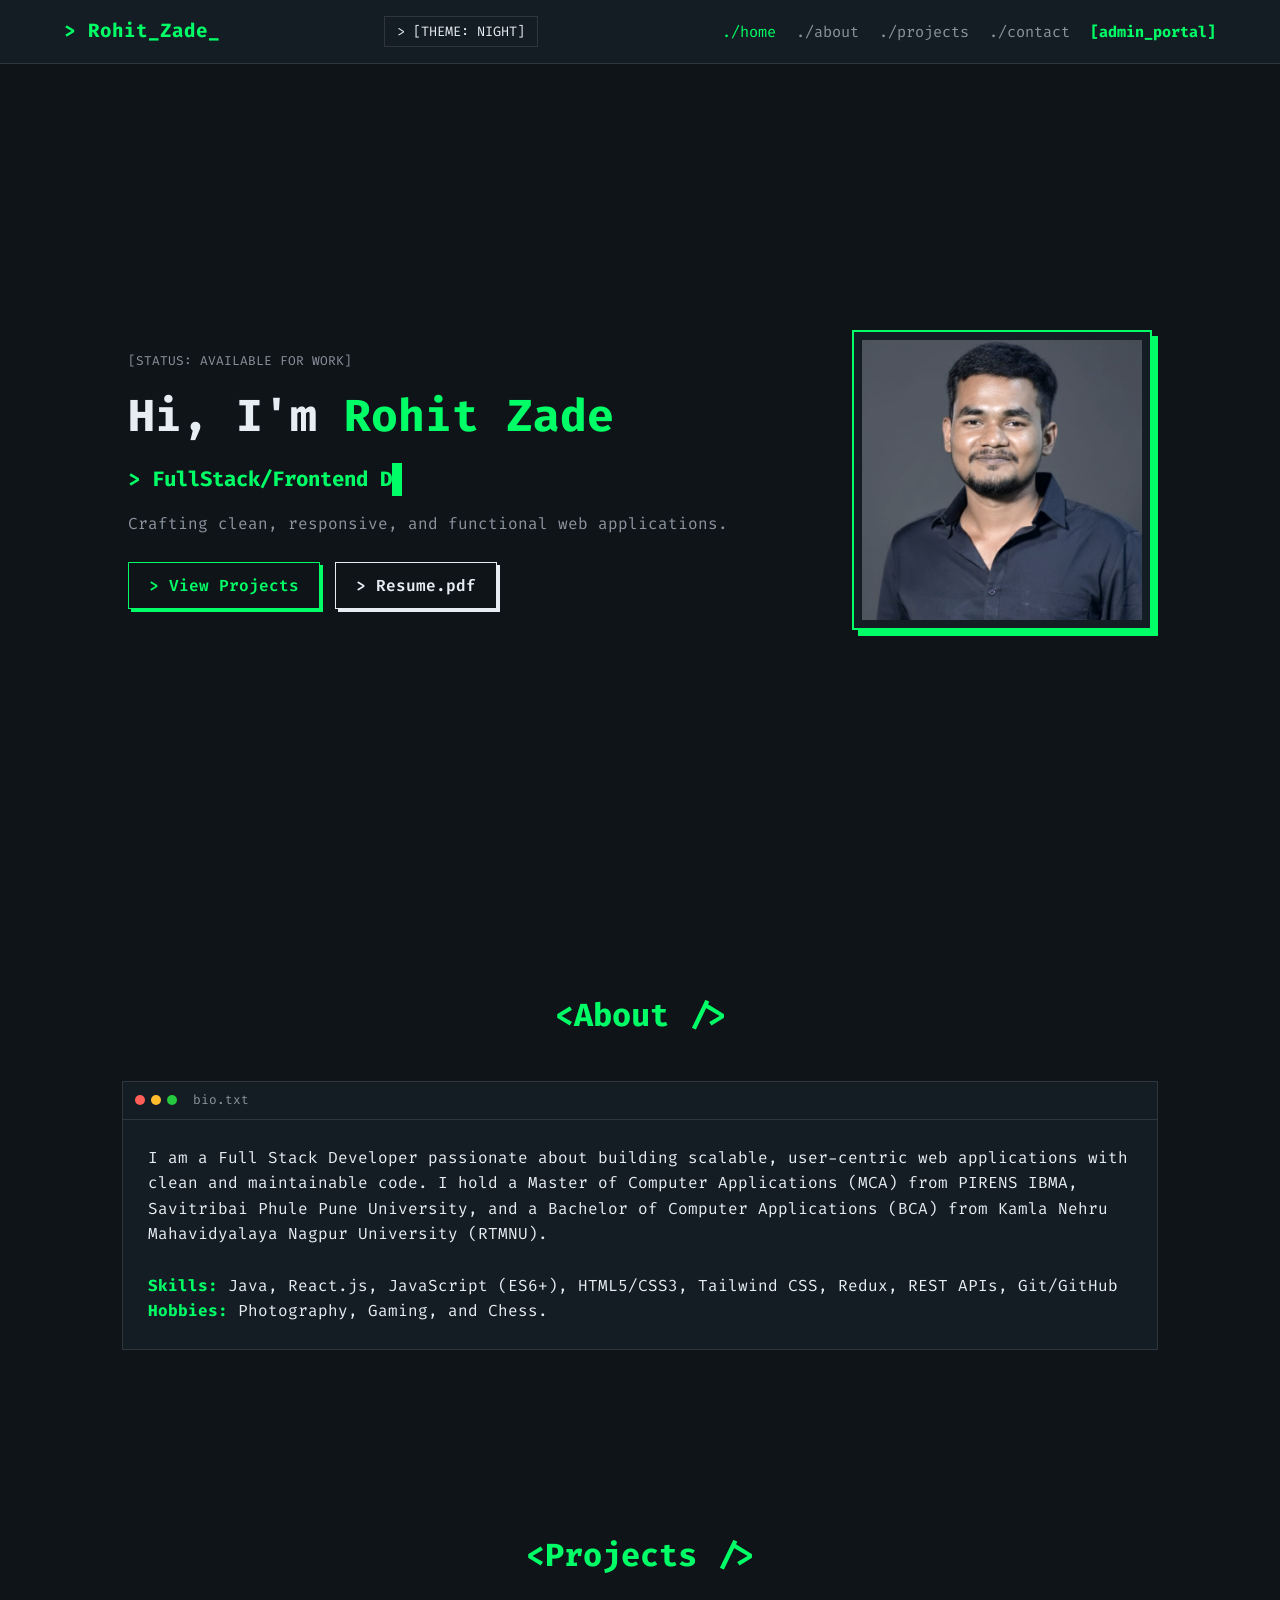
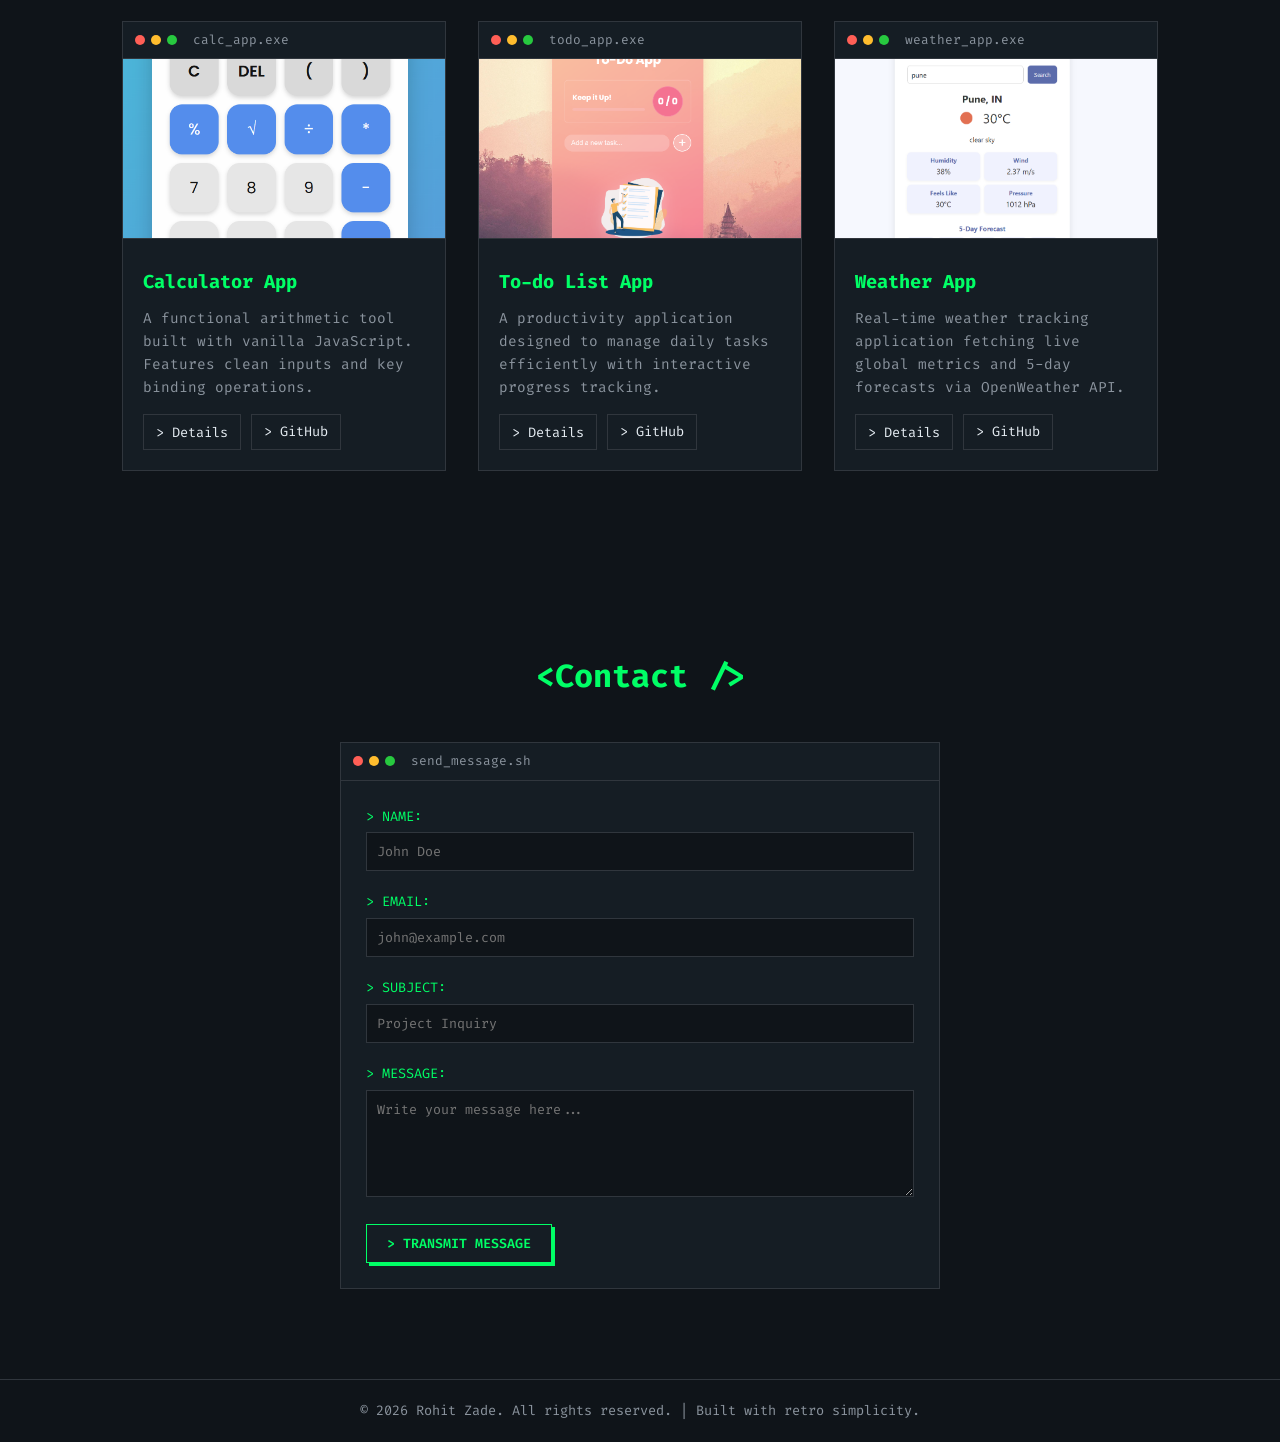
<file: index.html>
<!DOCTYPE html>
<html lang="en" data-theme="dark">
<head>
    <meta charset="UTF-8">
    <meta name="viewport" content="width=device-width, initial-scale=1.0">
    <title>Rohit Zade | Dynamic Portfolio</title>
    <link rel="stylesheet" href="style.css">
    <link rel="preconnect" href="https://fonts.googleapis.com">
    <link rel="preconnect" href="https://fonts.gstatic.com" crossorigin>
    <link href="https://fonts.googleapis.com/css2?family=Courier+Prime:ital,wght@0,400;0,700;1,400&family=Fira+Code:wght@400;600&display=swap" rel="stylesheet">
</head>
<body>

    <nav class="navbar">
        <div class="logo">&gt; Rohit_Zade_</div>
        
        <div class="nav-right">
            <button id="themeToggleBtn" class="btn-sm theme-btn">&gt; [THEME: NIGHT]</button>
            <button id="mobileMenuBtn" class="hamburger-btn" aria-label="Toggle Menu">
                <span class="bar"></span>
                <span class="bar"></span>
                <span class="bar"></span>
            </button>
        </div>

        <ul class="nav-links" id="navLinks">
            <li><a href="#home" class="active">./home</a></li>
            <li><a href="#about">./about</a></li>
            <li><a href="#projects">./projects</a></li>
            <li><a href="#contact">./contact</a></li>
            <li><a href="admin.html" class="admin-link">[admin_portal]</a></li>
        </ul>
    </nav>

    <section id="home" class="hero">
        <div class="hero-content">
            <div class="terminal-badge" id="heroStatus">[STATUS: AVAILABLE FOR WORK]</div>
            <h1>Hi, I'm <span class="highlight">Rohit Zade</span></h1>
            <h3 class="typewriter-container">&gt; <span id="typewriter"></span><span class="cursor">&nbsp;</span></h3>
            <p id="heroBioText">Crafting clean, responsive, and functional web applications.</p>
            <div class="hero-cta">
                <a href="#projects" class="btn">&gt; View Projects</a>
                <a href="Rohit_zade_cv.pdf" target="_blank" class="btn btn-outline">&gt; Resume.pdf</a>
            </div>
        </div>
        <div class="hero-image-wrapper">
            <div class="retro-frame">
                <img src="pic.jpg" alt="Rohit Zade" class="hero-image">
            </div>
        </div>
    </section>

    <section id="about" class="section">
        <div class="container">
            <h2 class="section-title">&lt;About /&gt;</h2>
            <div class="about-card">
                <div class="terminal-header">
                    <span class="dot red"></span>
                    <span class="dot yellow"></span>
                    <span class="dot green"></span>
                    <span class="terminal-title">bio.txt</span>
                </div>
                <div class="about-content" id="aboutContent">
                    <!-- Dynamic Bio and Skills rendered here -->
                </div>
            </div>
        </div>
    </section>

    <section id="projects" class="section bg-retro">
        <div class="container">
            <h2 class="section-title">&lt;Projects /&gt;</h2>
            <div class="projects-grid" id="projectsContainer">
                <!-- Dynamic Projects rendered here -->
            </div>
        </div>
    </section>

    <section id="contact" class="section">
        <div class="container">
            <h2 class="section-title">&lt;Contact /&gt;</h2>
            <form id="contactForm" class="contact-form" action="https://formspree.io/f/xaqrvorv" method="POST">
                <div class="terminal-header">
                    <span class="dot red"></span>
                    <span class="dot yellow"></span>
                    <span class="dot green"></span>
                    <span class="terminal-title">send_message.sh</span>
                </div>
                <div class="form-body">
                    <div class="form-group">
                        <label for="name">&gt; NAME:</label>
                        <input type="text" id="name" name="name" placeholder="John Doe">
                        <small class="error-msg">[!] Name is required</small>
                    </div>
                    <div class="form-group">
                        <label for="email">&gt; EMAIL:</label>
                        <input type="text" id="email" name="email" placeholder="john@example.com">
                        <small class="error-msg">[!] Valid email is required</small>
                    </div>
                    <div class="form-group">
                        <label for="subject">&gt; SUBJECT:</label>
                        <input type="text" id="subject" name="subject" placeholder="Project Inquiry">
                        <small class="error-msg">[!] Subject is required</small>
                    </div>
                    <div class="form-group">
                        <label for="message">&gt; MESSAGE:</label>
                        <textarea id="message" name="message" rows="5" placeholder="Write your message here..."></textarea>
                        <small class="error-msg">[!] Message cannot be empty</small>
                    </div>
                    <button type="submit" id="submitBtn" class="btn">&gt; TRANSMIT MESSAGE</button>
                </div>
            </form>
        </div>
    </section>

    <footer>
        <p>&copy; 2026 Rohit Zade. All rights reserved. | Built with retro simplicity.</p>
    </footer>

    <div id="projectModal" class="modal">
        <div class="modal-content">
            <div class="terminal-header">
                <span class="dot red"></span>
                <span class="dot yellow"></span>
                <span class="dot green"></span>
                <span class="terminal-title" id="modalTitle">Project Details</span>
                <span class="close-btn" onclick="closeModal()">&times;</span>
            </div>
            <div class="modal-body">
                <p id="modalDesc"></p>
            </div>
        </div>
    </div>

    <script src="script.js"></script>
</body>
</html>
</file>
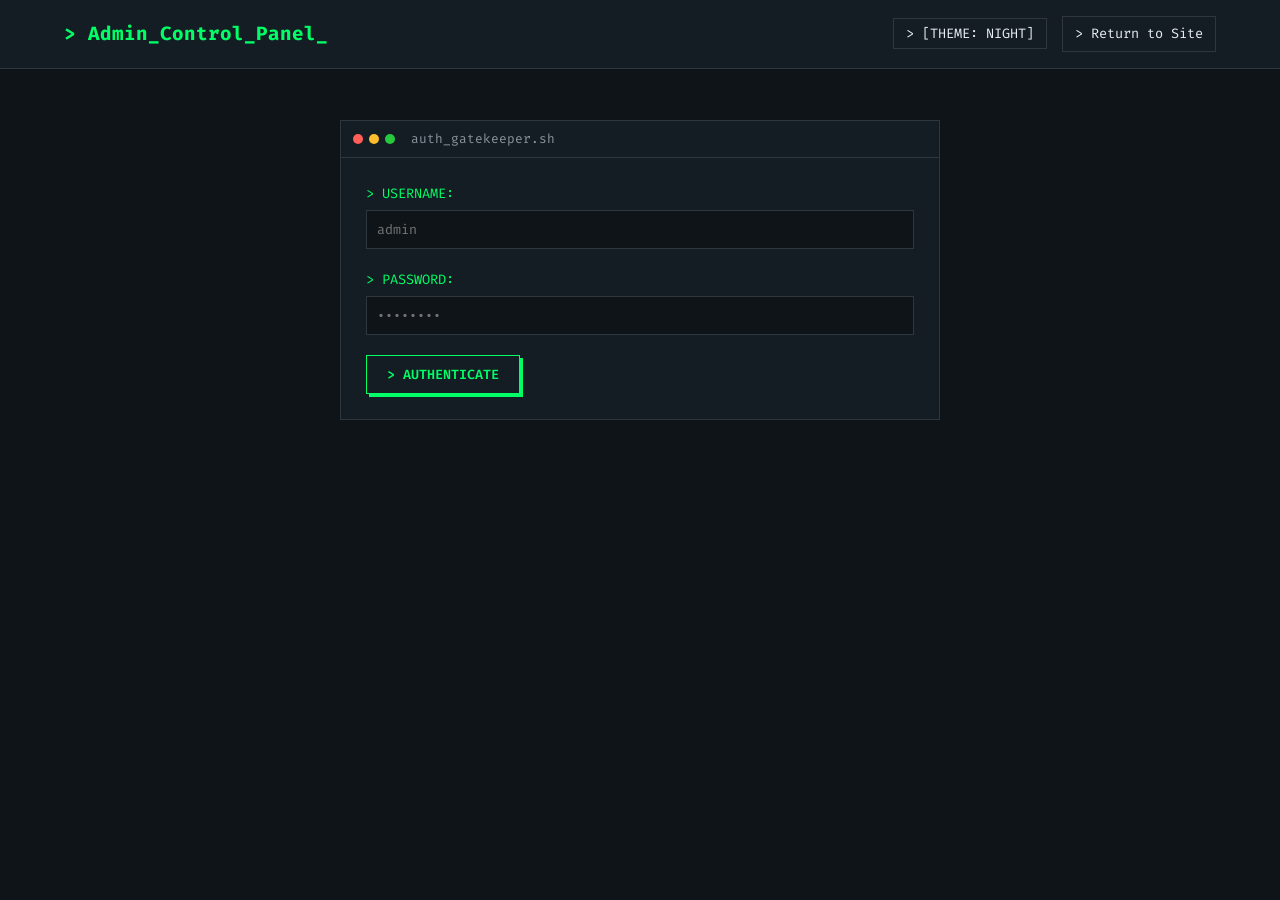
<file: admin.html>
<!DOCTYPE html>
<html lang="en" data-theme="dark">
<head>
    <meta charset="UTF-8">
    <meta name="viewport" content="width=device-width, initial-scale=1.0">
    <title>Admin Dashboard | Rohit Zade</title>
    <link rel="stylesheet" href="style.css">
    <link rel="preconnect" href="https://fonts.googleapis.com">
    <link rel="preconnect" href="https://fonts.gstatic.com" crossorigin>
    <link href="https://fonts.googleapis.com/css2?family=Courier+Prime:ital,wght@0,400;0,700;1,400&family=Fira+Code:wght@400;600&display=swap" rel="stylesheet">
</head>
<body>

    <nav class="navbar">
        <div class="logo">&gt; Admin_Control_Panel_</div>
        <div class="nav-right">
            <button id="themeToggleBtn" class="btn-sm theme-btn">&gt; [THEME: NIGHT]</button>
            <a href="index.html" class="btn-sm">&gt; Return to Site</a>
            <button id="logoutBtn" class="btn-sm btn-outline" style="display: none;">[LOGOUT]</button>
        </div>
    </nav>

    <div class="container section" style="padding-top: 120px;">
        <!-- Alert Toast -->
        <div id="adminToast" class="toast"></div>

        <!-- Authentication View -->
        <div id="loginView" class="contact-form">
            <div class="terminal-header">
                <span class="dot red"></span>
                <span class="dot yellow"></span>
                <span class="dot green"></span>
                <span class="terminal-title">auth_gatekeeper.sh</span>
            </div>
            <form id="loginForm" class="form-body">
                <div class="form-group">
                    <label for="username">&gt; USERNAME:</label>
                    <input type="text" id="username" placeholder="admin" required>
                </div>
                <div class="form-group">
                    <label for="password">&gt; PASSWORD:</label>
                    <input type="password" id="password" placeholder="••••••••" required>
                </div>
                <button type="submit" class="btn">&gt; AUTHENTICATE</button>
            </form>
        </div>

        <!-- Admin Control Dashboard View -->
        <div id="dashboardView" style="display: none;">
            
            <!-- Update Profile Section -->
            <div class="about-card" style="margin-bottom: 40px;">
                <div class="terminal-header">
                    <span class="dot red"></span>
                    <span class="dot yellow"></span>
                    <span class="dot green"></span>
                    <span class="terminal-title">edit_profile_data.json</span>
                </div>
                <form id="profileForm" class="form-body">
                    <div class="form-group">
                        <label for="statusInput">&gt; HERO STATUS BADGE:</label>
                        <input type="text" id="statusInput" required>
                    </div>
                    <div class="form-group">
                        <label for="bioInput">&gt; ABOUT ME PARAGRAPH:</label>
                        <textarea id="bioInput" rows="4" required></textarea>
                    </div>
                    <div class="form-group">
                        <label for="skillsInput">&gt; SKILLS (Comma Separated):</label>
                        <input type="text" id="skillsInput" required>
                    </div>
                    <button type="submit" class="btn">&gt; SAVE PROFILE DATA</button>
                </form>
            </div>

            <!-- Manage Projects Section -->
            <div class="about-card">
                <div class="terminal-header">
                    <span class="dot red"></span>
                    <span class="dot yellow"></span>
                    <span class="dot green"></span>
                    <span class="terminal-title">manage_projects.db</span>
                </div>
                <div class="form-body">
                    <h3 style="color: var(--accent-color); margin-bottom: 15px;" id="projectFormTitle">&gt; Add New Project</h3>
                    
                    <form id="projectForm">
                        <input type="hidden" id="projectId">
                        <div class="form-group">
                            <label for="projTitle">&gt; TITLE:</label>
                            <input type="text" id="projTitle" required>
                        </div>
                        <div class="form-group">
                            <label for="projExe">&gt; EXECUTABLE/FILE NAME (e.g., calc_app.exe):</label>
                            <input type="text" id="projExe" required>
                        </div>
                        <div class="form-group">
                            <label for="projImg">&gt; IMAGE URL / PATH:</label>
                            <input type="text" id="projImg" required>
                        </div>
                        <div class="form-group">
                            <label for="projDesc">&gt; SHORT DESCRIPTION:</label>
                            <textarea id="projDesc" rows="2" required></textarea>
                        </div>
                        <div class="form-group">
                            <label for="projDetails">&gt; MODAL DETAILED DESCRIPTION:</label>
                            <textarea id="projDetails" rows="3" required></textarea>
                        </div>
                        <div class="form-group">
                            <label for="projGithub">&gt; GITHUB REPOSITORY URL:</label>
                            <input type="url" id="projGithub" required>
                        </div>
                        <div style="display: flex; gap: 10px;">
                            <button type="submit" id="saveProjBtn" class="btn">&gt; ADD PROJECT</button>
                            <button type="button" id="cancelEditBtn" class="btn btn-outline" style="display: none;">CANCEL</button>
                        </div>
                    </form>

                    <hr style="border-color: var(--border-color); margin: 30px 0;">

                    <h3 style="color: var(--accent-color); margin-bottom: 15px;">&gt; Existing Projects</h3>
                    <div id="adminProjectsList" class="admin-projects-list">
                        <!-- Project rows rendered dynamically -->
                    </div>
                </div>
            </div>

        </div>
    </div>

    <script src="admin.js"></script>
</body>
</html>
</file>
<file: style.css>
:root {
    --bg-color: #0f1419;
    --card-bg: #151d24;
    --text-color: #e6edf3;
    --text-dim: #8b949e;
    --accent-color: #00ff66; /* Terminal Green */
    --accent-hover: #00cc52;
    --border-color: #30363d;
    --font-mono: 'Fira Code', 'Courier Prime', monospace;
}

[data-theme="light"] {
    --bg-color: #f4f6f9;
    --card-bg: #ffffff;
    --text-color: #1a1f24;
    --text-dim: #57606a;
    --accent-color: #008837;
    --accent-hover: #006629;
    --border-color: #d0d7de;
}

* { margin: 0; padding: 0; box-sizing: border-box; }
html { scroll-behavior: smooth; }
body {
    font-family: var(--font-mono);
    background-color: var(--bg-color);
    color: var(--text-color);
    line-height: 1.6;
    transition: background-color 0.3s, color 0.3s;
}

.container { max-width: 1100px; margin: 0 auto; padding: 0 2rem; }
.section { padding: 90px 0; }
.bg-retro { background-color: var(--bg-color); }
.section-title { text-align: center; margin-bottom: 40px; font-size: 2rem; color: var(--accent-color); }
.highlight { color: var(--accent-color); }

/* Buttons */
.btn {
    display: inline-block; padding: 10px 20px; background: transparent;
    color: var(--accent-color); border: 1px solid var(--accent-color);
    text-decoration: none; font-family: var(--font-mono); font-weight: 600;
    cursor: pointer; transition: all 0.2s ease-in-out; box-shadow: 3px 3px 0px var(--accent-color);
}
.btn:hover { background: var(--accent-color); color: var(--bg-color); box-shadow: none; transform: translate(2px, 2px); }
.btn-outline { color: var(--text-color); border-color: var(--text-color); box-shadow: 3px 3px 0px var(--text-color); }
.btn-outline:hover { background: var(--text-color); color: var(--bg-color); box-shadow: none; }
.btn-sm { padding: 6px 12px; background: transparent; color: var(--text-color); border: 1px solid var(--border-color); font-family: var(--font-mono); font-size: 0.85rem; cursor: pointer; transition: all 0.2s; text-decoration: none;}
.btn-sm:hover { border-color: var(--accent-color); color: var(--accent-color); }
.btn-danger { color: #ff5f56; border-color: #ff5f56; }
.btn-danger:hover { background: #ff5f56; color: #fff; }

/* Navbar Responsive Fixes */
.navbar { display: flex; justify-content: space-between; align-items: center; padding: 1rem 5%; background: var(--card-bg); position: fixed; width: 100%; top: 0; z-index: 1000; border-bottom: 1px solid var(--border-color); }
.logo { font-size: 1.2rem; font-weight: bold; color: var(--accent-color); }
.nav-right { display: flex; align-items: center; gap: 15px; }
.nav-links { display: flex; list-style: none; align-items: center; }
.nav-links li { margin-left: 20px; }
.nav-links a { text-decoration: none; color: var(--text-dim); font-size: 0.95rem; transition: color 0.2s; }
.nav-links a.active, .nav-links a:hover { color: var(--accent-color); }
.admin-link { color: var(--accent-color) !important; font-weight: bold; }

/* Mobile Menu Hamburger */
.hamburger-btn { display: none; flex-direction: column; gap: 4px; background: none; border: none; cursor: pointer; padding: 5px; }
.hamburger-btn .bar { width: 22px; height: 2px; background-color: var(--text-color); transition: all 0.3s; }

/* Hero Section */
.hero { min-height: 100vh; display: flex; align-items: center; justify-content: space-between; padding: 100px 10% 40px; gap: 2rem; }
.terminal-badge { font-size: 0.8rem; color: var(--text-dim); margin-bottom: 10px; }
.hero-content h1 { font-size: 2.8rem; margin-bottom: 10px; }
.typewriter-container { font-size: 1.3rem; color: var(--accent-color); margin-bottom: 15px; min-height: 32px; }
.cursor { display: inline-block; background-color: var(--accent-color); width: 10px; animation: blink 0.8s infinite; }
@keyframes blink { 0%, 100% { opacity: 1; } 50% { opacity: 0; } }
.hero-content p { color: var(--text-dim); margin-bottom: 25px; }
.hero-cta { display: flex; gap: 15px; }

.hero-image-wrapper { display: flex; justify-content: center; }
.retro-frame { border: 2px solid var(--accent-color); padding: 8px; background-color: var(--card-bg); box-shadow: 6px 6px 0px var(--accent-color); }
.hero-image { width: 280px; height: 280px; object-fit: cover; filter: grayscale(20%) contrast(110%); display: block; }

/* Card Architecture */
.terminal-header { background-color: var(--card-bg); padding: 8px 12px; display: flex; align-items: center; border-bottom: 1px solid var(--border-color); }
.dot { width: 10px; height: 10px; border-radius: 50%; display: inline-block; margin-right: 6px; }
.dot.red { background-color: #ff5f56; }
.dot.yellow { background-color: #ffbd2e; }
.dot.green { background-color: #27c93f; }
.terminal-title { font-size: 0.8rem; color: var(--text-dim); margin-left: 10px; }
.about-card { background: var(--card-bg); border: 1px solid var(--border-color); }
.about-content { padding: 25px; }

/* Projects Grid */
.projects-grid { display: grid; grid-template-columns: repeat(auto-fit, minmax(300px, 1fr)); gap: 2rem; }
.project-card { background: var(--card-bg); border: 1px solid var(--border-color); display: flex; flex-direction: column; }
.project-img-container img { width: 100%; height: 180px; object-fit: cover; border-bottom: 1px solid var(--border-color); filter: grayscale(10%); }
.project-info { padding: 20px; display: flex; flex-direction: column; flex-grow: 1; }
.project-info h3 { color: var(--accent-color); margin-bottom: 10px; }
.project-info p { font-size: 0.9rem; color: var(--text-dim); margin-bottom: 15px; flex-grow: 1; }
.project-links { display: flex; gap: 10px; }

/* Forms & Inputs */
.contact-form { max-width: 600px; margin: 0 auto; background: var(--card-bg); border: 1px solid var(--border-color); }
.form-body { padding: 25px; }
.form-group { margin-bottom: 20px; }
.form-group label { display: block; margin-bottom: 5px; font-size: 0.85rem; color: var(--accent-color); }
.form-group input, .form-group textarea { width: 100%; padding: 10px; background-color: var(--bg-color); border: 1px solid var(--border-color); color: var(--text-color); font-family: var(--font-mono); outline: none; }
.form-group input:focus, .form-group textarea:focus { border-color: var(--accent-color); }
.error-msg { color: #ff5f56; font-size: 0.75rem; display: none; margin-top: 5px; }
.form-group.error input, .form-group.error textarea { border-color: #ff5f56; }
.form-group.error .error-msg { display: block; }

/* Admin Projects Management List */
.admin-project-item { display: flex; justify-content: space-between; align-items: center; padding: 12px; border: 1px solid var(--border-color); margin-bottom: 10px; background-color: var(--bg-color); }
.admin-actions { display: flex; gap: 8px; }

/* Toast Notifications */
.toast { display: none; position: fixed; bottom: 20px; right: 20px; padding: 12px 20px; background-color: var(--card-bg); border: 1px solid var(--accent-color); color: var(--accent-color); z-index: 3000; box-shadow: 4px 4px 0px var(--accent-color); }

/* Footer & Modals */
footer { border-top: 1px solid var(--border-color); text-align: center; padding: 20px; font-size: 0.85rem; color: var(--text-dim); }
.modal { display: none; position: fixed; z-index: 2000; left: 0; top: 0; width: 100%; height: 100%; background-color: rgba(0,0,0,0.8); }
.modal-content { background-color: var(--card-bg); margin: 15% auto; border: 1px solid var(--border-color); width: 90%; max-width: 500px; position: relative; box-shadow: 6px 6px 0px var(--accent-color); }
.modal-body { padding: 20px; }
.close-btn { color: var(--text-dim); margin-left: auto; font-size: 18px; cursor: pointer; }
.close-btn:hover { color: var(--accent-color); }

/* Responsive Breakpoints */
@media (max-width: 768px) {
    .hamburger-btn { display: flex; }
    .nav-links { display: none; flex-direction: column; position: absolute; top: 100%; left: 0; width: 100%; background: var(--card-bg); border-bottom: 1px solid var(--border-color); padding: 20px 0; }
    .nav-links.active { display: flex; }
    .nav-links li { margin: 10px 0; text-align: center; }
    .hero { flex-direction: column-reverse; text-align: center; padding-top: 100px; }
    .hero-cta { justify-content: center; }
}
</file>
